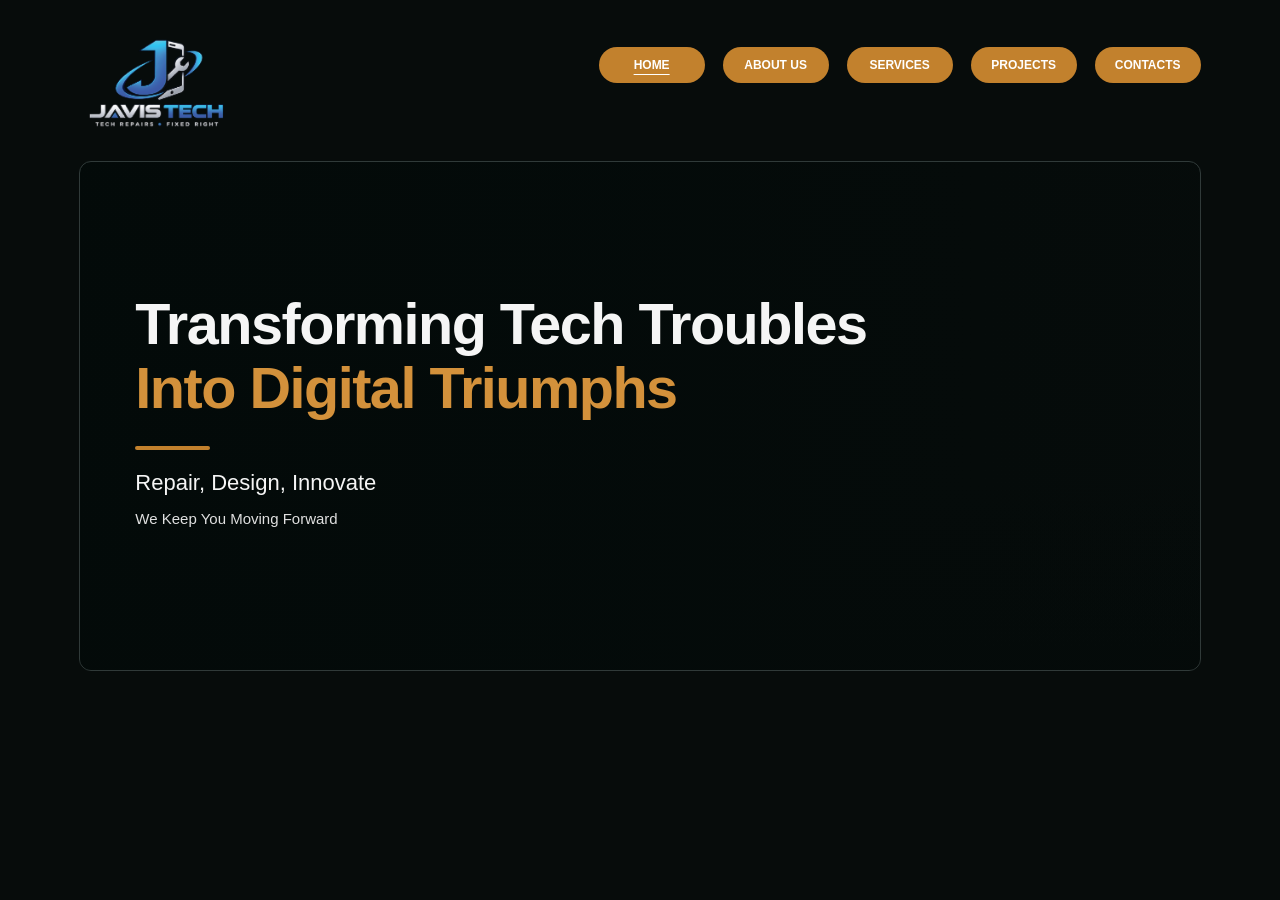
<file: Index.html>
<!DOCTYPE html>
<html lang="en">

<head>
    <meta charset="UTF-8">
    <meta name="viewport" content="width=device-width, initial-scale=1.0">

    <title>Javis Tech | Transforming Tech Troubles</title>

    <!-- LINK TO CSS -->
    <link rel="stylesheet" href="Index Page Css.css">
</head>

<body>

    <!-- MAIN PAGE -->
    <div class="page">

        <!-- HEADER AND NAVIGATION -->
        <header class="site-header">

            <!-- JAVIS TECH LOGO -->
            <a href="index.html" class="logo">
                <img src="JAVIS logo.png" alt="Javis Tech Logo">
            </a>

            <!-- NAVIGATION MENU -->
            <nav class="navigation" aria-label="Main navigation">

                <a href="index.html" class="active">HOME</a>

                <a href="About Us.html">ABOUT US</a>

                <a href="services.html">SERVICES</a>

                <a href="projects.html">PROJECTS</a>

                <a href="CT US.html">CONTACTS</a>

            </nav>

        </header>

        <!-- HERO SECTION WITH BACKGROUND IMAGE -->
        <main>

            <section class="hero">

                <!-- DARK OVERLAY FOR READABLE TEXT -->
                <div class="hero-overlay"></div>

                <!-- HERO CONTENT -->
                <div class="hero-content">




                    <h1>
                        Transforming Tech Troubles
                        <span>Into Digital Triumphs</span>
                    </h1>

                    <div class="orange-line"></div>

                    <h2>
                        Repair, Design, Innovate
                    </h2>

                    <p class="hero-description">
                        We Keep You Moving Forward
                    </p>

                    

</body>

</html>
</file>
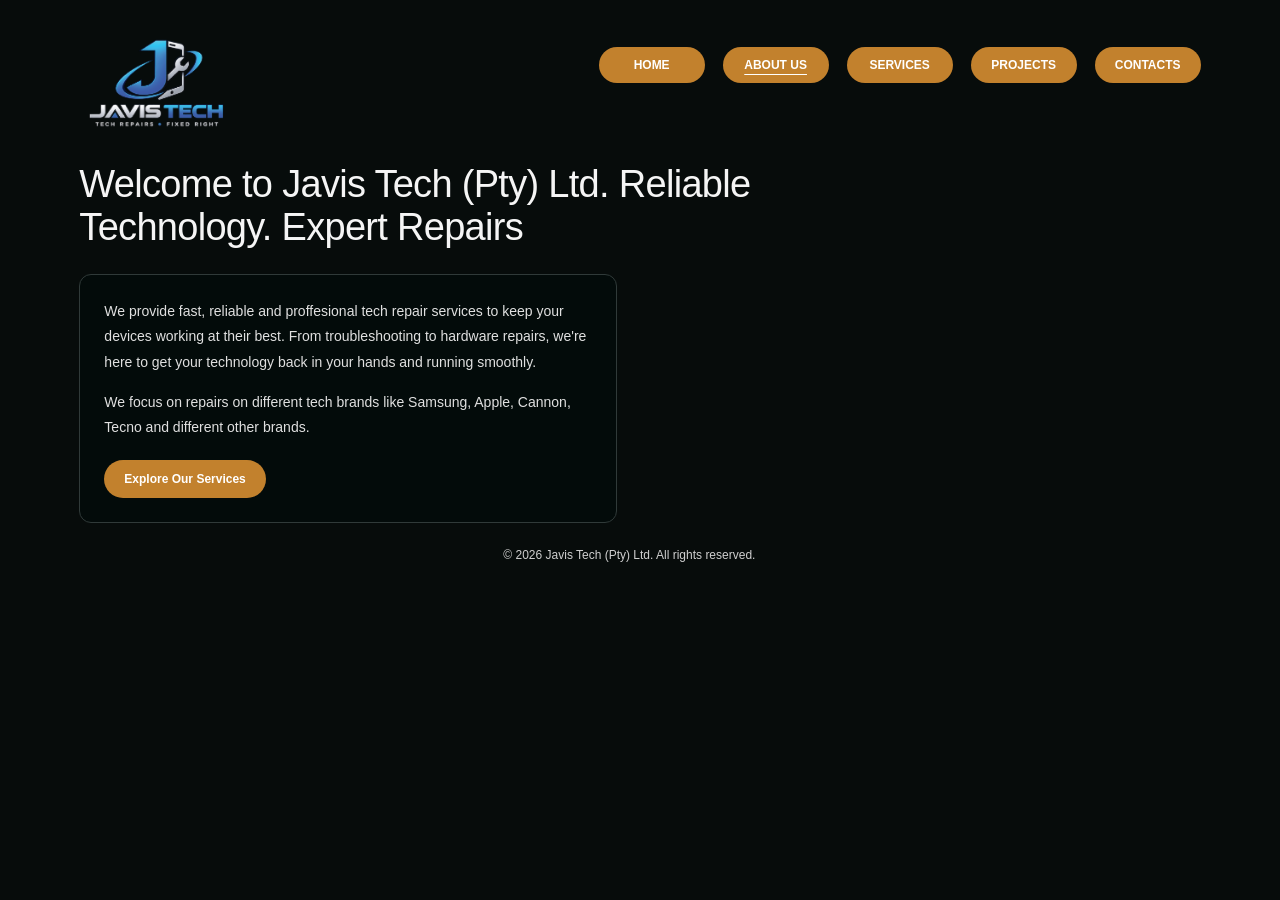
<file: About Us.html>
<!DOCTYPE html>
<html lang="en">

<head>
    <meta charset="UTF-8">
    <meta name="viewport" content="width=device-width, initial-scale=1.0">

    <title>About Us | Javis Tech (Pty) Ltd.</title>

    <link rel="stylesheet" href="about us.css">
</head>

<body>

    <div class="page">

        <!-- HEADER -->
        <header class="site-header">

            <!-- JAVIS TECH LOGO -->
            <a href="index.html" class="logo">
                <img src="JAVIS logo.png" alt="Javis Tech Logo">
            </a>

            <!-- NAVIGATION -->
            <nav class="navigation" aria-label="Main navigation">
                <a href="index.html">HOME</a>
                <a href="About Us.html" class="active">ABOUT US</a>
                <a href="services.html">SERVICES</a>
                <a href="projects.html">PROJECTS</a>
                <a href="CT US.html">CONTACTS</a>
            </nav>

        </header>

        <!-- MAIN CONTENT -->
        <main>

            <!-- INTRODUCTION -->
            <section class="intro">

                <h1>Welcome to Javis Tech (Pty) Ltd.
                    Reliable Technology. Expert Repairs </h1>


            </section>

            <!-- ABOUT SECTION -->
            <section class="about-layout">

                <div class="about-text">


                    <p>
                        We provide fast, reliable and proffesional 
                        tech repair services to keep your devices
                        working at their best.
                        From troubleshooting to hardware repairs, 
                        we're here to get your technology back in 
                        your hands and running smoothly.
                    </p>

                    <p>
                       We focus on repairs on different tech brands 
                       like Samsung, Apple, Cannon, Tecno and different
                        other brands.
                    </p>

                    <a href="services.html" class="action-button">
                        Explore Our Services
                    </a>

                </div>

              </section>
        </main>
        <!-- FOOTER -->
        <footer class="footer">

            &copy; <span id="year"></span>
            Javis Tech (Pty) Ltd. All rights reserved.

        </footer>

    </div>

    <!-- AUTOMATIC COPYRIGHT YEAR -->
    <script>
        document.getElementById("year").textContent =
            new Date().getFullYear();
    </script>

</body>
</html>
</file>
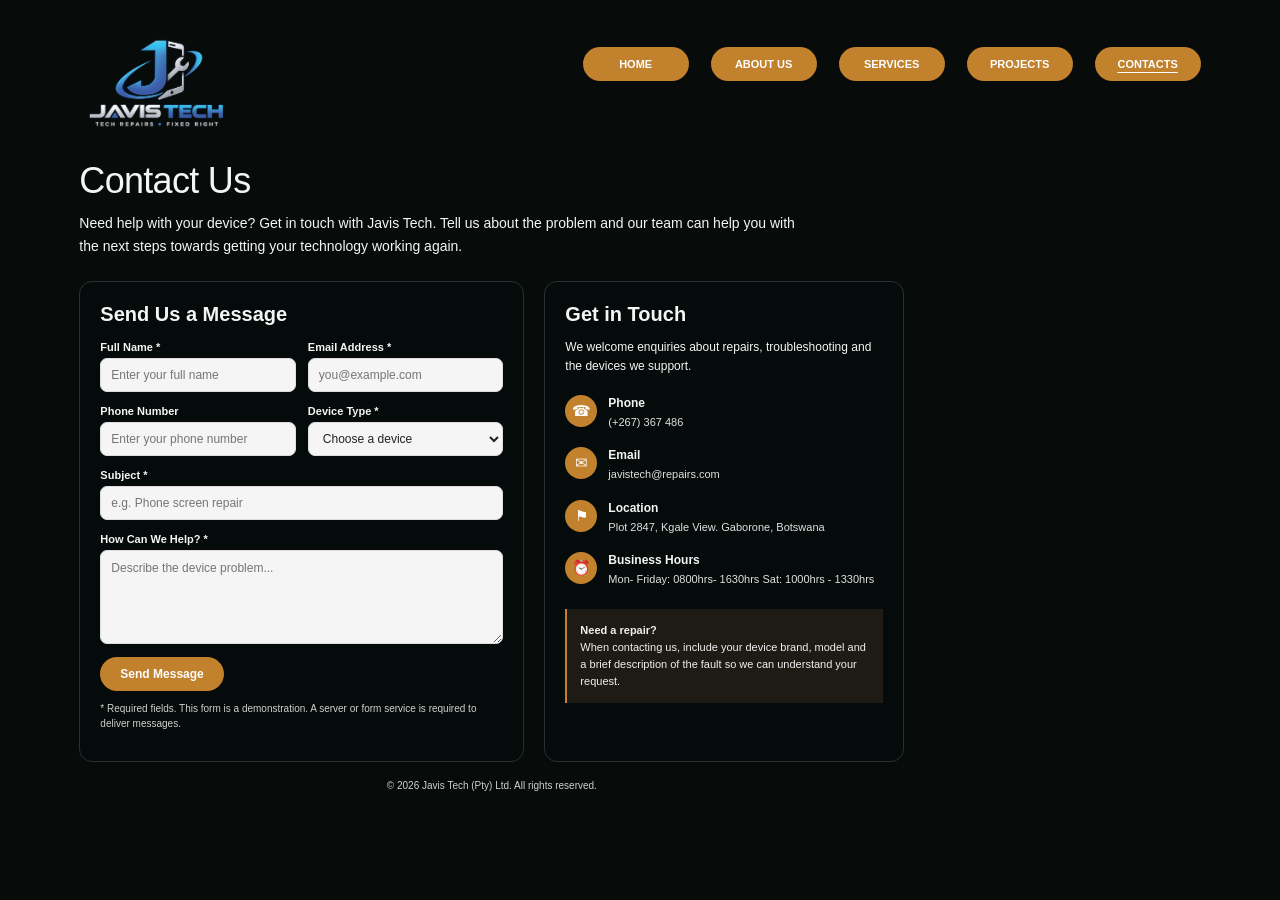
<file: CT US.html>
<!DOCTYPE html>
<html lang="en">
<head>
    <meta charset="UTF-8">
    <meta name="viewport" content="width=device-width, initial-scale=1.0">

    <title>Contact Us | Javis Tech (Pty) Ltd.</title>

    <!-- Link to the separate CSS file -->
    <link rel="stylesheet" href="Contacts.css">
</head>

<body>

    <div class="page">

        <!-- HEADER AND NAVIGATION -->
        <header class="site-header">

            <a href="index.html" class="brand">
                <img src="JAVIS logo.png"
                     alt="Javis Tech Logo">
            </a>

            <nav class="navigation">
                <a href="index.html">HOME</a>
                <a href="About Us.html">ABOUT US</a>
                <a href="services.html">SERVICES</a>
                <a href="projects.html">PROJECTS</a>
                <a href="CT US.html" class="active">CONTACTS</a>
            </nav>

        </header>

        <!-- PAGE INTRODUCTION -->
        <main>

            <section class="page-intro">

                <h1>Contact Us</h1>

                <p>
                    Need help with your device? Get in touch with Javis Tech.
                    Tell us about the problem and our team can help you with
                    the next steps towards getting your technology working again.
                </p>

            </section>

            <!-- CONTACT FORM AND BUSINESS INFORMATION -->
            <div class="contact-layout">

                <!-- LEFT PANEL: CONTACT FORM -->
                <section class="panel contact-form-panel">

                    <h2>Send Us a Message</h2>

                    <form id="contactForm">

                        <div class="form-row">

                            <div class="form-field">
                                <label for="fullName">Full Name *</label>

                                <input
                                    type="text"
                                    id="fullName"
                                    name="fullName"
                                    placeholder="Enter your full name"
                                    required
                                >
                            </div>

                            <div class="form-field">
                                <label for="email">Email Address *</label>

                                <input
                                    type="email"
                                    id="email"
                                    name="email"
                                    placeholder="you@example.com"
                                    required
                                >
                            </div>

                        </div>

                        <div class="form-row">

                            <div class="form-field">
                                <label for="phone">Phone Number</label>

                                <input
                                    type="tel"
                                    id="phone"
                                    name="phone"
                                    placeholder="Enter your phone number"
                                >
                            </div>

                            <div class="form-field">
                                <label for="device">Device Type *</label>

                                <select id="device" name="device" required>
                                    <option value="">Choose a device</option>
                                    <option>Smartphone</option>
                                    <option>Tablet</option>
                                    <option>Laptop or computer</option>
                                    <option>Camera</option>
                                    <option>Other device</option>
                                </select>
                            </div>

                        </div>

                        <div class="form-field">
                            <label for="subject">Subject *</label>

                            <input
                                type="text"
                                id="subject"
                                name="subject"
                                placeholder="e.g. Phone screen repair"
                                required
                            >
                        </div>

                        <div class="form-field">
                            <label for="message">How Can We Help? *</label>

                            <textarea
                                id="message"
                                name="message"
                                placeholder="Describe the device problem..."
                                required
                            ></textarea>
                        </div>

                        <button type="submit" class="submit-button">
                            Send Message
                        </button>

                        <p class="form-note">
                            * Required fields. This form is a demonstration.
                            A server or form service is required to deliver
                            messages.
                        </p>

                        <p
                            id="formFeedback"
                            class="form-feedback"
                            role="status"
                            aria-live="polite"
                        ></p>

                    </form>

                </section>

                <!-- RIGHT PANEL: BUSINESS CONTACT INFORMATION -->
                <aside class="panel contact-info">

                    <h2>Get in Touch</h2>

                    <p class="info-intro">
                        We welcome enquiries about repairs, troubleshooting
                        and the devices we support.
                    </p>

                    <!-- PHONE -->
                    <div class="info-item">

                        <span class="info-icon">&#9742;</span>

                        <div>
                            <h3>Phone</h3>
                            <p>
                                (+267) 367 486
                            </p>
                        </div>

                    </div>

                    <!-- EMAIL -->
                    <div class="info-item">

                        <span class="info-icon">&#9993;</span>

                        <div>
                            <h3>Email</h3>
                            <p>
                                javistech@repairs.com
                            </p>
                        </div>

                    </div>

                    <!-- LOCATION -->
                    <div class="info-item">

                        <span class="info-icon">&#9873;</span>

                        <div>
                            <h3>Location</h3>
                            <p>
                                Plot 2847, Kgale View.
                                Gaborone, Botswana
                            </p>
                        </div>

                    </div>

                    <!-- BUSINESS HOURS -->
                    <div class="info-item">

                        <span class="info-icon">&#9200;</span>

                        <div>
                            <h3>Business Hours</h3>
                            <p>
                                Mon- Friday: 0800hrs- 1630hrs
                                Sat: 1000hrs - 1330hrs
                                
                            </p>
                        </div>

                    </div>

                    <!-- REPAIR INFORMATION -->
                    <div class="service-note">

                        <strong>Need a repair?</strong>

                        <br>

                        When contacting us, include your device brand,
                        model and a brief description of the fault so we
                        can understand your request.

                    </div>

                </aside>

            </div>

        </main>

        <!-- FOOTER -->
        <footer class="footer">

            &copy; <span id="year"></span>
            Javis Tech (Pty) Ltd. All rights reserved.

        </footer>

    </div>

    <!-- BASIC FORM INTERACTION -->
    <script>
        document.getElementById("contactForm").addEventListener(
            "submit",
            function(event) {
                event.preventDefault();

                document.getElementById("formFeedback").textContent =
                    "Thank you! The form is working visually, but a server or form service is needed to send your message.";
            }
        );

        document.getElementById("year").textContent =
            new Date().getFullYear();
    </script>

</body>
</html>
</file>
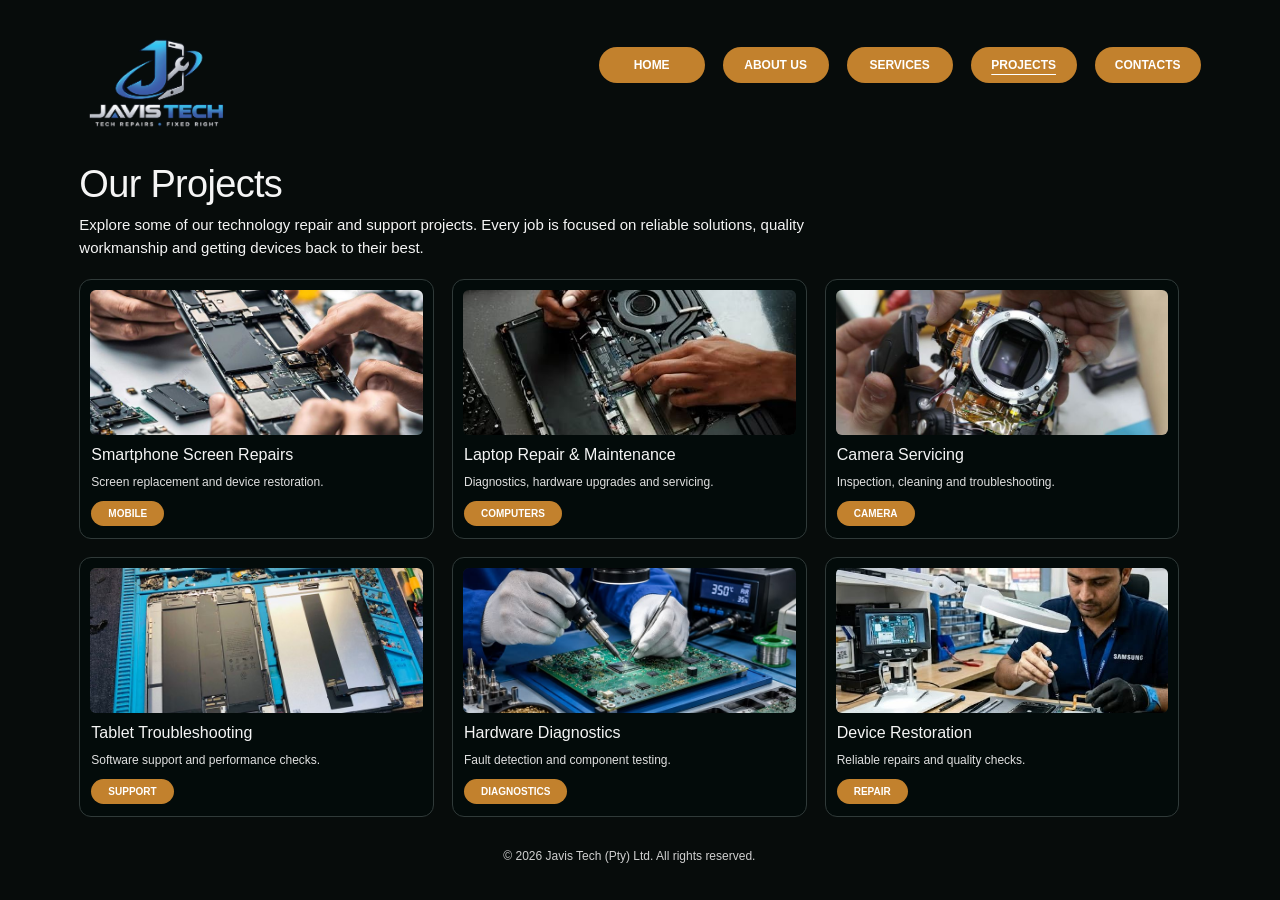
<file: Projects.html>
<!DOCTYPE html>
<html lang="en">
<head>
    <meta charset="UTF-8">
    <meta name="viewport" content="width=device-width, initial-scale=1.0">
    <title>Projects | Javis Tech (Pty) Ltd.</title>

    <link rel="stylesheet" href="projects.css">
</head>

<body>

    <div class="page">

        <!-- HEADER -->
        <header class="site-header">

            <!-- JAVIS TECH LOGO -->
            <a href="index.html" class="logo">
                <img src="JAVIS logo.png"
                     alt="Javis Tech Logo">
            </a>

            <!-- NAVIGATION -->
            <nav class="navigation">
                <a href="index.html">HOME</a>
                <a href="About Us.html">ABOUT US</a>
                <a href="services.html">SERVICES</a>
                <a href="projects.html" class="active">PROJECTS</a>
                <a href="CT US.html">CONTACTS</a>
            </nav>

        </header>

        <!-- PROJECTS INTRODUCTION -->
        <main>

            <section class="intro">
                <h1>Our Projects</h1>

                <p>
                    Explore some of our technology repair and support
                    projects. Every job is focused on reliable solutions,
                    quality workmanship and getting devices back to their best.
                </p>
            </section>

            <!-- PROJECT GALLERY -->
            <section class="project-grid">

                <!-- PROJECT 1 -->
                <article class="project-card">

                    <img
                        src="mobilephone.jpeg"
                        alt="Smartphone repair and maintenance">

                    <div class="project-content">
                        <h2>Smartphone Screen Repairs</h2>

                        <p>
                            Screen replacement and device restoration.
                        </p>

                        <span class="category">MOBILE</span>
                    </div>

                </article>

                <!-- PROJECT 2 -->
                <article class="project-card">

                    <img
                        src="laptoprepair.jpeg"
                        alt="Laptop repair and maintenance">

                    <div class="project-content">
                        <h2>Laptop Repair &amp; Maintenance</h2>

                        <p>
                            Diagnostics, hardware upgrades and servicing.
                        </p>

                        <span class="category">COMPUTERS</span>
                    </div>

                </article>

                <!-- PROJECT 3 -->
                <article class="project-card">

                    <img
                        src="camera servicing.jpeg"
                        alt="Camera servicing and inspection">

                    <div class="project-content">
                        <h2>Camera Servicing</h2>

                        <p>
                            Inspection, cleaning and troubleshooting.
                        </p>

                        <span class="category">CAMERA</span>
                    </div>

                </article>

                <!-- PROJECT 4 -->
                <article class="project-card">

                    <img
                        src="tabletsupport.jpeg"
                        alt="Tablet troubleshooting and repair">

                    <div class="project-content">
                        <h2>Tablet Troubleshooting</h2>

                        <p>
                            Software support and performance checks.
                        </p>

                        <span class="category">SUPPORT</span>
                    </div>

                </article>

                <!-- PROJECT 5 -->
                <article class="project-card">

                    <img
                        src="hardware dia.jpeg"
                        alt="Electronic components and diagnostics">

                    <div class="project-content">
                        <h2>Hardware Diagnostics</h2>

                        <p>
                            Fault detection and component testing.
                        </p>

                        <span class="category">DIAGNOSTICS</span>
                    </div>

                </article>

                <!-- PROJECT 6 -->
                <article class="project-card">

                    <img
                        src="device restoration.jpeg"
                        alt="Restored electronic devices">

                    <div class="project-content">
                        <h2>Device Restoration</h2>

                        <p>
                            Reliable repairs and quality checks.
                        </p>

                        <span class="category">REPAIR</span>
                    </div>

                </article>

            </section>

        </main>

        <!-- FOOTER -->
        <footer class="footer">
            &copy; <span id="year"></span>
            Javis Tech (Pty) Ltd. All rights reserved.
        </footer>

    </div>

    <script>
        document.getElementById("year").textContent =
            new Date().getFullYear();
    </script>

</body>
</html>
</file>
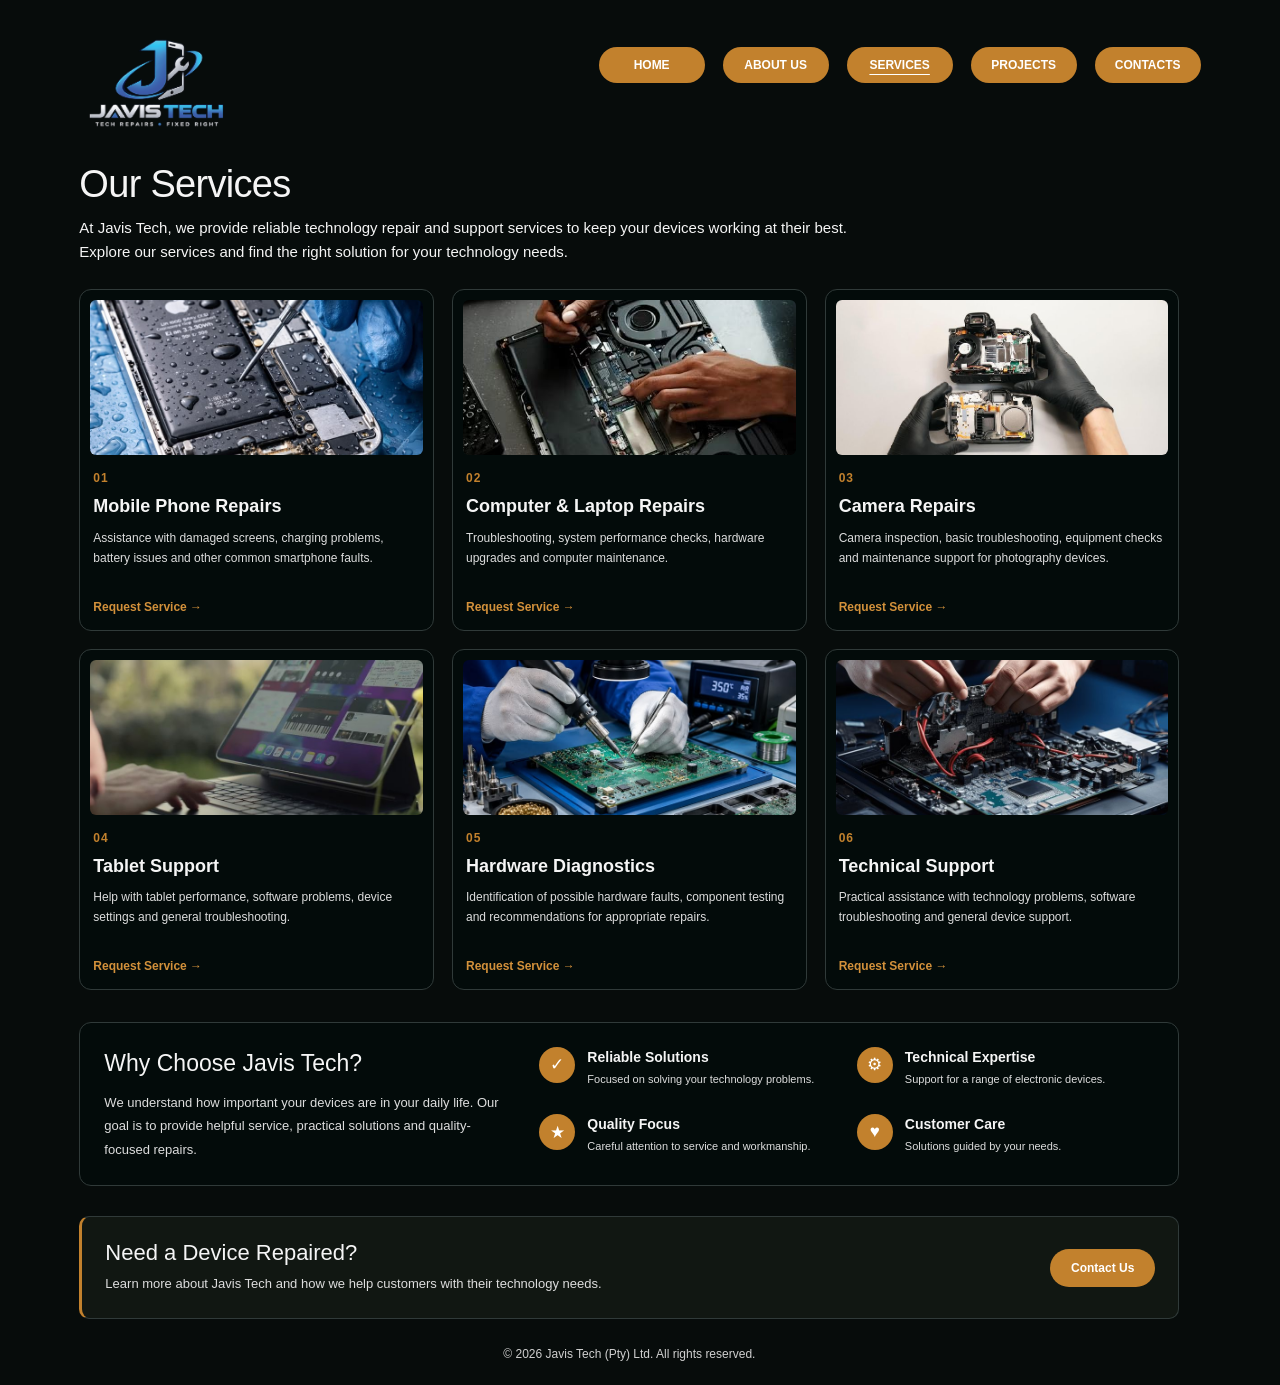
<file: Services.html>
<!DOCTYPE html>
<html lang="en">

<head>
    <meta charset="UTF-8">
    <meta name="viewport" content="width=device-width, initial-scale=1.0">

    <title>Services | Javis Tech (Pty) Ltd.</title>

    <link rel="stylesheet" href="Services.css">
</head>

<body>

    <div class="page">

        <!-- HEADER -->
        <header class="site-header">

            <!-- JAVIS TECH LOGO -->
            <a href="index.html" class="logo">
                <img src="JAVIS logo.png" alt="Javis Tech Logo">
            </a>

            <!-- NAVIGATION -->
            <nav class="navigation" aria-label="Main navigation">
                <a href="index.html">HOME</a>
                <a href="About Us.html">ABOUT US</a>
                <a href="services.html" class="active">SERVICES</a>
                <a href="projects.html">PROJECTS</a>
                <a href="CT US.html">CONTACTS</a>
            </nav>

        </header>

        <!-- MAIN CONTENT -->
        <main>

            <!-- INTRODUCTION -->
            <section class="intro">

                <h1>Our Services</h1>

                <p>
                    At Javis Tech, we provide reliable technology repair
                    and support services to keep your devices working
                    at their best. Explore our services and find the
                    right solution for your technology needs.
                </p>

            </section>

            <!-- SERVICES GRID -->
            <section class="services-grid">

                <!-- SERVICE 1 -->
                <article class="service-card">

                    <img
                        src="mobilerepair.jpeg"
                        alt="Smartphone repair">

                    <div class="service-content">

                        <span class="service-number">01</span>

                        <h2>Mobile Phone Repairs</h2>

                        <p>
                            Assistance with damaged screens, charging
                            problems, battery issues and other common
                            smartphone faults.
                        </p>

                        <a href="CT US.html" class="service-link">
                            Request Service &rarr;
                        </a>

                    </div>

                </article>

                <!-- SERVICE 2 -->
                <article class="service-card">

                    <img
                        src="laptoprepair.jpeg">

                    <div class="service-content">

                        <span class="service-number">02</span>

                        <h2>Computer &amp; Laptop Repairs</h2>

                        <p>
                            Troubleshooting, system performance checks,
                            hardware upgrades and computer maintenance.
                        </p>

                        <a href="CT US.html" class="service-link">
                            Request Service &rarr;
                        </a>

                    </div>

                </article>

                <!-- SERVICE 3 -->
                <article class="service-card">

                    <img
                        src="camrepair.jpeg"
                        alt="Digital camera equipment">

                    <div class="service-content">

                        <span class="service-number">03</span>

                        <h2>Camera Repairs</h2>

                        <p>
                            Camera inspection, basic troubleshooting,
                            equipment checks and maintenance support
                            for photography devices.
                        </p>

                        <a href="CT US.html" class="service-link">
                            Request Service &rarr;
                        </a>

                    </div>

                </article>

                <!-- SERVICE 4 -->
                <article class="service-card">

                    <img
                        src="tabsupport.jpeg"
                        alt="Tablet device">

                    <div class="service-content">

                        <span class="service-number">04</span>

                        <h2>Tablet Support</h2>

                        <p>
                            Help with tablet performance, software
                            problems, device settings and general
                            troubleshooting.
                        </p>

                        <a href="CT US.html" class="service-link">
                            Request Service &rarr;
                        </a>

                    </div>

                </article>

                <!-- SERVICE 5 -->
                <article class="service-card">

                    <img
                        src="techsupport.jpeg"
                        alt="Electronic circuit board">

                    <div class="service-content">

                        <span class="service-number">05</span>

                        <h2>Hardware Diagnostics</h2>

                        <p>
                            Identification of possible hardware faults,
                            component testing and recommendations
                            for appropriate repairs.
                        </p>

                        <a href="CT US.html" class="service-link">
                            Request Service &rarr;
                        </a>

                    </div>

                </article>

                <!-- SERVICE 6 -->
                <article class="service-card">

                    <img
                        src="block validator.jpeg"
                        alt="Technology support and workspace">

                    <div class="service-content">

                        <span class="service-number">06</span>

                        <h2>Technical Support</h2>

                        <p>
                            Practical assistance with technology
                            problems, software troubleshooting and
                            general device support.
                        </p>

                        <a href="CT US.html" class="service-link">
                            Request Service &rarr;
                        </a>

                    </div>

                </article>

            </section>

            <!-- WHY CHOOSE US -->
            <section class="why-us">

                <div class="why-text">

                    <h2>Why Choose Javis Tech?</h2>

                    <p>
                        We understand how important your devices are
                        in your daily life. Our goal is to provide
                        helpful service, practical solutions and
                        quality-focused repairs.
                    </p>

                </div>

                <div class="benefits-grid">

                    <div class="benefit">

                        <span class="benefit-icon">&#10003;</span>

                        <div>
                            <h3>Reliable Solutions</h3>
                            <p>
                                Focused on solving your technology problems.
                            </p>
                        </div>

                    </div>

                    <div class="benefit">

                        <span class="benefit-icon">&#9881;</span>

                        <div>
                            <h3>Technical Expertise</h3>
                            <p>
                                Support for a range of electronic devices.
                            </p>
                        </div>

                    </div>

                    <div class="benefit">

                        <span class="benefit-icon">&#9733;</span>

                        <div>
                            <h3>Quality Focus</h3>
                            <p>
                                Careful attention to service and workmanship.
                            </p>
                        </div>

                    </div>

                    <div class="benefit">

                        <span class="benefit-icon">&#9829;</span>

                        <div>
                            <h3>Customer Care</h3>
                            <p>
                                Solutions guided by your needs.
                            </p>
                        </div>

                    </div>

                </div>

            </section>

            <!-- CALL TO ACTION -->
            <section class="cta-section">

                <div>
                    <h2>Need a Device Repaired?</h2>

                    <p>
                        Learn more about Javis Tech and how we help
                        customers with their technology needs.
                    </p>
                </div>

                <!-- UPDATED BUTTON: REDIRECTS TO ABOUT US -->
                <a href="about.html" class="action-button">
                    Contact Us
                </a>

            </section>

        </main>

        <!-- FOOTER -->
        <footer class="footer">

            &copy; <span id="year"></span>
            Javis Tech (Pty) Ltd. All rights reserved.

        </footer>

    </div>

    <!-- AUTOMATIC COPYRIGHT YEAR -->
    <script>
        document.getElementById("year").textContent =
            new Date().getFullYear();
    </script>

</body>
</html>
</file>
<file: Index Page Css.css>
/* =================================
   GENERAL PAGE STYLING
================================= */

* {
    box-sizing: border-box;
}

html {
    scroll-behavior: smooth;
}

body {
    margin: 0;
    min-height: 100vh;
    background-color: #070c0b;
    color: #f5f5f5;
    font-family: Arial, Helvetica, sans-serif;
}

.page {
    width: 87.6%;
    max-width: 1560px;
    margin: 0 auto;
    padding: 30px 0 20px;
}

/* =================================
   HEADER
================================= */

.site-header {
    display: flex;
    justify-content: space-between;
    align-items: flex-start;
    gap: 30px;
    margin-bottom: 28px;
}

/* JAVIS TECH LOGO */

.logo {
    display: block;
    width: 155px;
    flex-shrink: 0;
}

.logo img {
    display: block;
    width: 100%;
    height: auto;
    object-fit: contain;
}

/* =================================
   NAVIGATION
================================= */

.navigation {
    display: flex;
    justify-content: flex-end;
    align-items: center;
    flex-wrap: wrap;
    gap: 18px;
    padding-top: 17px;
}

.navigation a {
    display: inline-flex;
    justify-content: center;
    align-items: center;
    min-width: 106px;
    padding: 11px 18px;
    border-radius: 25px;
    background-color: #c2812d;
    color: #ffffff;
    font-size: 12px;
    font-weight: bold;
    text-decoration: none;
    white-space: nowrap;
    transition: background-color 0.3s ease;
}

.navigation a:hover {
    background-color: #e29a3d;
}

.navigation a.active {
    text-decoration: underline;
    text-underline-offset: 5px;
}

/* =================================
   HERO SECTION
================================= */

.hero {
    position: relative;
    display: flex;
    flex-direction: column;
    justify-content: center;
    min-height: 510px;
    overflow: hidden;
    padding: 65px 55px 75px;
    border: 1px solid #303a39;
    border-radius: 12px;

    /* BACKGROUND IMAGE */
    background-image:
        linear-gradient(
            90deg,
            rgba(3, 10, 9, 0.96) 0%,
            rgba(3, 10, 9, 0.82) 48%,
            rgba(3, 10, 9, 0.30) 100%
        ),
        url("https://images.unsplash.com/photo-1518770660439-4636190af475?auto=format&fit=crop&w=2000&q=90");

    background-position: center;
    background-size: cover;
    background-repeat: no-repeat;
}

/* DARK OVERLAY */

.hero-overlay {
    position: absolute;
    inset: 0;
    background: linear-gradient(
        0deg,
        rgba(4, 10, 9, 0.55),
        transparent 40%
    );
    pointer-events: none;
}

/* HERO TEXT */

.hero-content {
    position: relative;
    z-index: 1;
    max-width: 760px;
}

.welcome-text {
    margin: 0 0 20px;
    color: #d3913b;
    font-size: 12px;
    font-weight: bold;
    letter-spacing: 3px;
}

.hero-content h1 {
    margin: 0;
    font-size: clamp(36px, 4.5vw, 65px);
    font-weight: bold;
    line-height: 1.12;
    letter-spacing: -1.5px;
}

.hero-content h1 span {
    display: block;
    color: #d3913b;
}

/* ORANGE DECORATIVE LINE */

.orange-line {
    width: 75px;
    height: 4px;
    margin: 25px 0 20px;
    border-radius: 5px;
    background-color: #c2812d;
}

/* TAGLINE */

.hero-content h2 {
    margin: 0 0 10px;
    font-size: 22px;
    font-weight: normal;
}

.hero-description {
    margin: 0;
    color: #e0e0e0;
    font-size: 15px;
    line-height: 1.7;
}

/* =================================
   HERO BUTTONS
================================= */

.hero-buttons {
    display: flex;
    flex-wrap: wrap;
    gap: 13px;
    margin-top: 28px;
}

.primary-button,
.secondary-button {
    display: inline-flex;
    justify-content: center;
    align-items: center;
    padding: 13px 22px;
    border: 1px solid #c2812d;
    border-radius: 25px;
    font-size: 11px;
    font-weight: bold;
    text-decoration: none;
    transition: background-color 0.3s ease,
                color 0.3s ease;
}

.primary-button {
    background-color: #c2812d;
    color: #ffffff;
}

.primary-button:hover {
    background-color: #e29a3d;
}

.secondary-button {
    background-color: transparent;
    color: #ffffff;
}

.secondary-button:hover {
    background-color: #c2812d;
}

/* BOTTOM HERO LABEL */

.hero-bottom {
    position: absolute;
    z-index: 1;
    right: 30px;
    bottom: 18px;
    left: 30px;
    display: flex;
    align-items: center;
    gap: 12px;
}

.bottom-line {
    display: block;
    width: 32px;
    height: 2px;
    background-color: #c2812d;
}

.hero-bottom p {
    margin: 0;
    color: #eeeeee;
    font-size: 9px;
    letter-spacing: 2px;
}

/* =================================
   INTRODUCTION SECTION
================================= */

.intro-section {
    display: grid;
    grid-template-columns: 1fr 0.85fr;
    align-items: center;
    gap: 35px;
    margin: 45px 0;
}

.intro-text {
    max-width: 650px;
}

.section-label {
    margin: 0 0 12px;
    color: #d3913b;
    font-size: 11px;
    font-weight: bold;
    letter-spacing: 2px;
}

.intro-text h2,
.section-heading h2 {
    margin: 0 0 15px;
    font-size: 30px;
    font-weight: normal;
    line-height: 1.3;
}

.intro-text > p:not(.section-label) {
    margin: 0 0 20px;
    color: #dddddd;
    font-size: 14px;
    line-height: 1.8;
}

.text-link {
    color: #d3913b;
    font-size: 13px;
    font-weight: bold;
    text-decoration: none;
}

.text-link:hover {
    color: #f2b45e;
    text-decoration: underline;
}

/* INTRODUCTION IMAGE */

.intro-image {
    height: 260px;
    overflow: hidden;
    border: 1px solid #303a39;
    border-radius: 12px;
}

.intro-image img {
    display: block;
    width: 100%;
    height: 100%;
    object-fit: cover;
    transition: transform 0.4s ease;
}

.intro-image:hover img {
    transform: scale(1.04);
}

/* =================================
   SERVICES PREVIEW
================================= */

.home-services {
    margin: 40px 0;
}

.section-heading {
    margin-bottom: 22px;
}

.section-heading h2 {
    margin-bottom: 8px;
}

.section-heading > p:not(.section-label) {
    margin: 0;
    color: #dddddd;
    font-size: 14px;
    line-height: 1.7;
}

.service-preview-grid {
    display: grid;
    grid-template-columns: repeat(3, minmax(0, 1fr));
    gap: 18px;
}

.service-preview {
    padding: 23px;
    border: 1px solid #303a39;
    border-radius: 12px;
    background-color: rgba(3, 12, 11, 0.8);
    transition: border-color 0.3s ease,
                transform 0.3s ease;
}

.service-preview:hover {
    border-color: #c2812d;
    transform: translateY(-3px);
}

/* SERVICE ICON */

.service-icon {
    display: flex;
    justify-content: center;
    align-items: center;
    width: 45px;
    height: 45px;
    margin-bottom: 18px;
    border-radius: 50%;
    background-color: #c2812d;
    color: #ffffff;
    font-size: 22px;
}

.service-preview h3 {
    margin: 0 0 10px;
    font-size: 17px;
}

.service-preview p {
    margin: 0;
    color: #dddddd;
    font-size: 13px;
    line-height: 1.7;
}

/* SERVICES BUTTON */

.services-button {
    margin-top: 23px;
}

/* =================================
   CONTACT BANNER
================================= */

.contact-banner {
    display: flex;
    justify-content: space-between;
    align-items: center;
    gap: 25px;
    margin: 40px 0 30px;
    padding: 28px;
    border: 1px solid #303a39;
    border-left: 3px solid #c2812d;
    border-radius: 10px;
    background-color: #111712;
}

.contact-banner h2 {
    margin: 0 0 10px;
    font-size: 24px;
    font-weight: normal;
}

.contact-banner > div > p:not(.section-label) {
    margin: 0;
    color: #dddddd;
    font-size: 13px;
    line-height: 1.7;
}

/* =================================
   FOOTER
================================= */

.footer {
    padding: 15px 0 5px;
    border-top: 1px solid #252d2b;
    color: #d0d0d0;
    font-size: 12px;
    text-align: center;
}

.footer p {
    margin: 0;
    line-height: 1.7;
}

/* =================================
   TABLET RESPONSIVENESS
================================= */

@media (max-width: 1000px) {

    .page {
        width: 92%;
    }

    .site-header {
        align-items: center;
        flex-direction: column;
        gap: 20px;
    }

    .navigation {
        justify-content: center;
        gap: 10px;
        padding-top: 0;
    }

    .hero {
        min-height: 460px;
        padding: 45px 35px 65px;
    }

    .intro-section {
        gap: 25px;
    }

    .intro-text h2,
    .section-heading h2 {
        font-size: 27px;
    }

    .service-preview-grid {
        grid-template-columns: repeat(2, minmax(0, 1fr));
    }
}

/* =================================
   MOBILE RESPONSIVENESS
================================= */

@media (max-width: 600px) {

    .page {
        width: 90%;
        padding-top: 22px;
    }

    .navigation {
        gap: 8px;
    }

    .navigation a {
        min-width: auto;
        padding: 10px 12px;
        font-size: 10px;
    }

    .hero {
        min-height: 440px;
        padding: 35px 22px 65px;
        background-position: center;
    }

    .hero-content h1 {
        font-size: 37px;
        letter-spacing: -0.8px;
    }

    .welcome-text {
        font-size: 10px;
        letter-spacing: 2px;
    }

    .hero-content h2 {
        font-size: 19px;
    }

    .hero-description {
        font-size: 13px;
    }

    .hero-buttons {
        gap: 10px;
    }

    .primary-button,
    .secondary-button {
        padding: 12px 16px;
        font-size: 10px;
    }

    .hero-bottom {
        right: 18px;
        left: 18px;
    }

    .hero-bottom p {
        font-size: 8px;
        letter-spacing: 1px;
    }

    .intro-section {
        grid-template-columns: 1fr;
        gap: 22px;
        margin: 32px 0;
    }

    .intro-text h2,
    .section-heading h2 {
        font-size: 26px;
    }

    .intro-image {
        height: 220px;
    }

    .service-preview-grid {
        grid-template-columns: 1fr;
        gap: 13px;
    }

    .service-preview {
        padding: 20px;
    }

    .contact-banner {
        align-items: flex-start;
        flex-direction: column;
        gap: 20px;
        padding: 22px;
    }

    .contact-banner h2 {
        font-size: 22px;
    }

}
</file>
<file: about us.css>
/* GENERAL STYLING */

* {
    box-sizing: border-box;
}

html {
    scroll-behavior: smooth;
}

body {
    margin: 0;
    min-height: 100vh;
    background-color: #070c0b;
    color: #f5f5f5;
    font-family: Arial, Helvetica, sans-serif;
}

{
    background-image: url('him.jpeg'); /* Adjust path as needed */
    background-size: cover;
    background-repeat: no-repeat;
    background-position: screen;
    background-attachment: fixed;
}

.page {
    width: 87.6%;
    max-width: 1560px;
    margin: 0 auto;
    padding: 30px 0 24px;
}

/* HEADER */

.site-header {
    display: flex;
    justify-content: space-between;
    align-items: flex-start;
    gap: 30px;
    margin-bottom: 30px;
}

/* JAVIS TECH LOGO */

.logo {
    display: block;
    width: 155px;
    flex-shrink: 0;
}

.logo img {
    display: block;
    width: 100%;
    height: auto;
    object-fit: contain;
}

/* NAVIGATION */

.navigation {
    display: flex;
    justify-content: flex-end;
    align-items: center;
    flex-wrap: wrap;
    gap: 18px;
    padding-top: 17px;
}

.navigation a {
    display: inline-flex;
    justify-content: center;
    align-items: center;
    min-width: 106px;
    padding: 11px 18px;
    border-radius: 25px;
    background-color: #c2812d;
    color: #ffffff;
    font-size: 12px;
    font-weight: bold;
    text-decoration: none;
    white-space: nowrap;
    transition: background-color 0.3s ease;
}

.navigation a:hover {
    background-color: #e29a3d;
}

.navigation a.active {
    text-decoration: underline;
    text-underline-offset: 5px;
}

/* PAGE INTRODUCTION */

.intro {
    max-width: 800px;
    margin-bottom: 25px;
}

.intro h1 {
    margin: 0 0 10px;
    font-size: 38px;
    font-weight: normal;
    letter-spacing: -0.7px;
}

.intro p {
    margin: 0;
    font-size: 15px;
    line-height: 1.6;
}

/* WHO WE ARE SECTION */

.about-layout {
    display: grid;
    grid-template-columns: 1fr 1fr;
    align-items: center;
    gap: 24px;
    max-width: 1100px;
    margin-bottom: 25px;
}

.about-text,
.about-image {
    min-width: 0;
    border: 1px solid #303a39;
    border-radius: 12px;
    overflow: hidden;
    background-color: rgba(3, 12, 11, 0.8);
}

.about-text {
    padding: 24px;
}

.about-text h2 {
    margin: 0 0 15px;
    font-size: 24px;
    font-weight: 600;
}

.about-text p {
    margin: 0 0 15px;
    color: #e0e0e0;
    font-size: 14px;
    line-height: 1.8;
}

.about-image {
    min-height: 320px;
}

.about-image img {
    display: block;
    width: 100%;
    height: 100%;
    min-height: 320px;
    object-fit: cover;
}

/* BUTTONS */

.action-button {
    display: inline-block;
    margin-top: 5px;
    padding: 12px 20px;
    border-radius: 25px;
    background-color: #c2812d;
    color: #ffffff;
    font-size: 12px;
    font-weight: bold;
    text-decoration: none;
    transition: background-color 0.3s ease;
}

.action-button:hover {
    background-color: #e29a3d;
}

/* MISSION AND VISION */

.purpose-section {
    display: grid;
    grid-template-columns: repeat(2, minmax(0, 1fr));
    gap: 20px;
    max-width: 1100px;
    margin-bottom: 32px;
}

.purpose-card {
    padding: 23px;
    border: 1px solid #303a39;
    border-radius: 12px;
    background-color: rgba(3, 12, 11, 0.8);
    transition: border-color 0.3s ease;
}

.purpose-card:hover,
.value-card:hover {
    border-color: #c2812d;
}

.purpose-icon {
    display: flex;
    align-items: center;
    justify-content: center;
    width: 42px;
    height: 42px;
    margin-bottom: 14px;
    border-radius: 50%;
    background-color: #c2812d;
    color: #ffffff;
    font-size: 22px;
}

.purpose-card h2 {
    margin: 0 0 10px;
    font-size: 21px;
}

.purpose-card p {
    margin: 0;
    color: #dddddd;
    font-size: 14px;
    line-height: 1.7;
}

/* CORE VALUES */

.values-section {
    max-width: 1100px;
    margin-bottom: 32px;
}

.section-heading {
    margin-bottom: 18px;
}

.section-heading h2 {
    margin: 0 0 8px;
    font-size: 27px;
    font-weight: normal;
}

.section-heading p {
    margin: 0;
    color: #dddddd;
    font-size: 14px;
    line-height: 1.6;
}

.values-grid {
    display: grid;
    grid-template-columns: repeat(4, minmax(0, 1fr));
    gap: 15px;
}

.value-card {
    padding: 18px;
    border: 1px solid #303a39;
    border-radius: 12px;
    background-color: rgba(3, 12, 11, 0.8);
    transition: border-color 0.3s ease;
}

.value-icon {
    display: flex;
    align-items: center;
    justify-content: center;
    width: 34px;
    height: 34px;
    margin-bottom: 12px;
    border-radius: 50%;
    background-color: #c2812d;
    color: #ffffff;
    font-size: 18px;
}

.value-card h3 {
    margin: 0 0 8px;
    font-size: 16px;
}

.value-card p {
    margin: 0;
    color: #dddddd;
    font-size: 12px;
    line-height: 1.7;
}

/* CALL TO ACTION */

.cta-section {
    max-width: 1100px;
    padding: 25px;
    border: 1px solid #303a39;
    border-left: 3px solid #c2812d;
    border-radius: 10px;
    background-color: #111712;
    margin-bottom: 28px;
}

.cta-section h2 {
    margin: 0 0 9px;
    font-size: 23px;
    font-weight: normal;
}

.cta-section p {
    margin: 0 0 12px;
    color: #dddddd;
    font-size: 14px;
    line-height: 1.6;
}

/* FOOTER */

.footer {
    max-width: 1100px;
    margin-top: 25px;
    color: #d0d0d0;
    font-size: 12px;
    text-align: center;
}

/* TABLET RESPONSIVENESS */

@media (max-width: 1000px) {
    .page {
        width: 92%;
    }

    .site-header {
        align-items: center;
        flex-direction: column;
        gap: 20px;
    }

    .navigation {
        justify-content: center;
        gap: 10px;
        padding-top: 0;
    }

    .about-layout {
        grid-template-columns: 1fr 1fr;
    }

    .values-grid {
        grid-template-columns: repeat(2, minmax(0, 1fr));
    }
}

/* MOBILE RESPONSIVENESS */

@media (max-width: 600px) {
    .page {
        width: 90%;
        padding-top: 22px;
    }

    .navigation {
        gap: 8px;
    }

    .navigation a {
        min-width: auto;
        padding: 10px 12px;
        font-size: 10px;
    }

    .intro h1 {
        font-size: 31px;
    }

    .intro p {
        font-size: 13px;
    }

    .about-layout,
    .purpose-section {
        grid-template-columns: 1fr;
    }

    .about-text {
        padding: 20px;
    }

    .about-image,
    .about-image img {
        min-height: 230px;
    }

    .values-grid {
        grid-template-columns: 1fr;
    }

    .purpose-card {
        padding: 20px;
    }

    .cta-section {
        padding: 20px;
    }
}
</file>
<file: Contacts.css>
/* ========================================
   JAVIS TECH CONTACT PAGE
   CSS STYLING
   ======================================== */

/* GENERAL PAGE STYLING */

* {
    box-sizing: border-box;
}

html {
    scroll-behavior: smooth;
}

body {
    margin: 0;
    min-height: 100vh;
    background-color: #070c0b;
    color: #f5f5f5;
    font-family: Arial, Helvetica, sans-serif;
}

.page {
    width: 87.6%;
    max-width: 1560px;
    margin: 0 auto;
    padding: 30px 0 24px;
}

/* HEADER */

.site-header {
    display: flex;
    justify-content: space-between;
    align-items: flex-start;
    gap: 30px;
    margin-bottom: 26px;
}

/* JAVIS TECH LOGO */

.brand {
    display: block;
    width: 155px;
    flex: 0 0 155px;
}

.brand img {
    display: block;
    width: 100%;
    height: auto;
    object-fit: contain;
}

/* NAVIGATION BAR */

.navigation {
    display: flex;
    justify-content: flex-end;
    align-items: center;
    flex-wrap: wrap;
    gap: 22px;
    padding-top: 17px;
}

.navigation a {
    display: inline-flex;
    justify-content: center;
    align-items: center;

    min-width: 106px;
    min-height: 34px;

    padding: 10px 18px;

    border-radius: 24px;
    background-color: #c2812d;
    color: #ffffff;

    font-size: 11px;
    font-weight: bold;
    text-decoration: none;
    white-space: nowrap;

    transition: background-color 0.2s ease,
                transform 0.2s ease;
}

.navigation a:hover {
    background-color: #df9639;
    transform: translateY(-1px);
}

/* HIGHLIGHT CURRENT PAGE */

.navigation a.active {
    text-decoration: underline;
    text-underline-offset: 4px;
}

/* PAGE HEADING */

.page-intro {
    max-width: 720px;
    margin-bottom: 24px;
}

.page-intro h1 {
    margin: 0 0 10px;

    font-size: 36px;
    line-height: 1.2;
    font-weight: normal;
    letter-spacing: -0.7px;
}

.page-intro p {
    margin: 0;

    font-size: 14px;
    line-height: 1.6;
}

/* MAIN TWO-COLUMN LAYOUT */

.contact-layout {
    display: grid;

    grid-template-columns:
        minmax(0, 445px)
        minmax(0, 360px);

    gap: 20px;
    align-items: stretch;
}

/* CONTACT PANELS */

.panel {
    min-width: 0;

    border: 1px solid #293130;
    border-radius: 13px;

    background-color: rgba(4, 11, 10, 0.55);

    padding: 20px;
}

.panel h2 {
    margin: 0 0 14px;

    font-size: 20px;
    line-height: 1.25;
    font-weight: 600;
}

/* FORM ROWS */

.form-row {
    display: grid;
    grid-template-columns: 1fr 1fr;
    gap: 12px;
}

/* FORM FIELDS */

.form-field {
    margin-bottom: 13px;
}

.form-field label {
    display: block;
    margin-bottom: 5px;

    font-size: 11px;
    font-weight: 600;
}

/* INPUTS, DROPDOWN AND TEXT AREA */

.form-field input,
.form-field select,
.form-field textarea {
    display: block;
    width: 100%;

    border: 1px solid #dddddd;
    border-radius: 7px;

    outline: none;

    background-color: #f5f5f5;
    color: #222222;

    font-family: Arial, Helvetica, sans-serif;
    font-size: 12px;
}

.form-field input,
.form-field select {
    height: 34px;
    padding: 7px 10px;
}

.form-field textarea {
    min-height: 94px;
    padding: 10px;
    resize: vertical;
}

/* INPUT FOCUS EFFECT */

.form-field input:focus,
.form-field select:focus,
.form-field textarea:focus {
    border-color: #c2812d;

    box-shadow:
        0 0 0 2px rgba(194, 129, 45, 0.22);
}

/* SEND MESSAGE BUTTON */

.submit-button {
    min-height: 34px;

    padding: 9px 20px;

    border: none;
    border-radius: 22px;

    background-color: #c2812d;
    color: #ffffff;

    font-size: 12px;
    font-weight: bold;

    cursor: pointer;

    transition: background-color 0.2s ease;
}

.submit-button:hover {
    background-color: #df9639;
}

/* FORM NOTE */

.form-note,
.form-feedback {
    margin: 10px 0 0;

    color: #d1d1d1;

    font-size: 10px;
    line-height: 1.5;
}

/* RIGHT PANEL INTRODUCTION */

.info-intro {
    margin: -3px 0 18px;

    font-size: 12px;
    line-height: 1.6;
}

/* CONTACT INFORMATION ITEMS */

.info-item {
    display: flex;
    align-items: flex-start;
    gap: 11px;

    margin-bottom: 17px;
}

/* ROUND ORANGE ICONS */

.info-icon {
    display: flex;

    flex: 0 0 32px;

    width: 32px;
    height: 32px;

    align-items: center;
    justify-content: center;

    border-radius: 50%;

    background-color: #c2812d;
    color: #ffffff;

    font-size: 15px;
}

/* CONTACT ITEM HEADINGS */

.info-item h3 {
    margin: 1px 0 4px;

    font-size: 12px;
    font-weight: bold;
}

/* CONTACT ITEM TEXT */

.info-item p {
    margin: 0;

    color: #e0e0e0;

    font-size: 11px;
    line-height: 1.5;

    overflow-wrap: anywhere;
}

/* REPAIR INFORMATION BOX */

.service-note {
    margin-top: 21px;
    padding: 13px;

    border-left: 2px solid #c2812d;

    background-color: #1d1b13;
    color: #f0f0f0;

    font-size: 11px;
    line-height: 1.55;
}

/* FOOTER */

.footer {
    width: min(825px, 100%);

    margin-top: 18px;

    color: #d0d0d0;

    font-size: 10px;
    text-align: center;
}

/* ========================================
   TABLET RESPONSIVE DESIGN
   ======================================== */

@media (max-width: 1000px) {

    .page {
        width: 92%;
        max-width: 720px;
    }

    .site-header {
        align-items: center;
        flex-direction: column;
        gap: 18px;
    }

    .brand {
        width: 155px;
        flex-basis: auto;
    }

    .navigation {
        justify-content: center;
        gap: 10px;
        padding-top: 0;
    }

    .contact-layout {
        grid-template-columns: 1fr 1fr;
    }
}

/* ========================================
   MOBILE RESPONSIVE DESIGN
   ======================================== */

@media (max-width: 650px) {

    .page {
        width: 90%;
        padding-top: 22px;
    }

    .navigation {
        justify-content: center;
        gap: 8px;
    }

    .navigation a {
        min-width: auto;
        padding: 9px 12px;
        font-size: 10px;
    }

    .page-intro h1 {
        font-size: 31px;
    }

    .contact-layout {
        grid-template-columns: 1fr;
    }

    .panel {
        padding: 18px;
    }
}

/* SMALL MOBILE SCREENS */

@media (max-width: 420px) {

    .form-row {
        grid-template-columns: 1fr;
        gap: 0;
    }

    .navigation a {
        font-size: 9px;
        padding: 9px 10px;
    }
}
</file>
<file: projects.css>
/* GENERAL STYLING */

* {
    box-sizing: border-box;
}

body {
    margin: 0;
    min-height: 100vh;
    background-color: #070c0b;
    color: #f5f5f5;
    font-family: Arial, Helvetica, sans-serif;
}

.page {
    width: 87.6%;
    max-width: 1560px;
    margin: 0 auto;
    padding: 30px 0 24px;
}

/* HEADER */

.site-header {
    display: flex;
    justify-content: space-between;
    align-items: flex-start;
    gap: 30px;
    margin-bottom: 30px;
}

/* JAVIS TECH LOGO */

.logo {
    display: block;
    width: 155px;
    flex-shrink: 0;
}

.logo img {
    display: block;
    width: 100%;
    height: auto;
    object-fit: contain;
}

/* NAVIGATION */

.navigation {
    display: flex;
    justify-content: flex-end;
    align-items: center;
    flex-wrap: wrap;
    gap: 18px;
    padding-top: 17px;
}

.navigation a {
    display: inline-flex;
    justify-content: center;
    align-items: center;
    min-width: 106px;
    padding: 11px 18px;
    border-radius: 25px;
    background-color: #c2812d;
    color: #ffffff;
    font-size: 12px;
    font-weight: bold;
    text-decoration: none;
    white-space: nowrap;
    transition: background-color 0.3s ease;
}

.navigation a:hover {
    background-color: #e29a3d;
}

.navigation a.active {
    text-decoration: underline;
    text-underline-offset: 5px;
}

/* INTRODUCTION */

.intro {
    max-width: 800px;
    margin-bottom: 20px;
}

.intro h1 {
    margin: 0 0 8px;
    font-size: 38px;
    font-weight: normal;
    letter-spacing: -0.7px;
}

.intro p {
    margin: 0;
    font-size: 15px;
    line-height: 1.5;
}

/* PROJECT GRID */

.project-grid {
    display: grid;
    grid-template-columns: repeat(3, minmax(0, 1fr));
    gap: 18px;
    max-width: 1100px;
}

/* PROJECT CARDS */

.project-card {
    min-width: 0;
    overflow: hidden;
    border: 1px solid #303a39;
    border-radius: 12px;
    background-color: rgba(3, 12, 11, 0.8);
    padding: 10px;
    transition: border-color 0.3s ease,
                transform 0.3s ease;
}

.project-card:hover {
    border-color: #c2812d;
    transform: translateY(-3px);
}

/* PROJECT IMAGES */

.project-card img {
    display: block;
    width: 100%;
    height: 145px;
    object-fit: cover;
    border-radius: 6px;
    background-color: #14201e;
}

/* PROJECT INFORMATION */

.project-content {
    padding: 10px 1px 2px;
}

.project-content h2 {
    margin: 0 0 7px;
    font-size: 16px;
    font-weight: normal;
    line-height: 1.3;
}

.project-content p {
    margin: 0 0 10px;
    color: #e0e0e0;
    font-size: 12px;
    line-height: 1.5;
}

/* ORANGE CATEGORY LABELS */

.category {
    display: inline-block;
    padding: 7px 17px;
    border-radius: 20px;
    background-color: #c2812d;
    color: #ffffff;
    font-size: 10px;
    font-weight: bold;
}

/* FOOTER */

.footer {
    max-width: 1100px;
    margin-top: 32px;
    color: #d0d0d0;
    font-size: 12px;
    text-align: center;
}

/* TABLETS */

@media (max-width: 1000px) {
    .page {
        width: 92%;
    }

    .site-header {
        align-items: center;
        flex-direction: column;
        gap: 20px;
    }

    .navigation {
        justify-content: center;
        gap: 10px;
        padding-top: 0;
    }

    .project-grid {
        grid-template-columns: repeat(2, minmax(0, 1fr));
        max-width: none;
    }
}

/* MOBILE PHONES */

@media (max-width: 600px) {
    .page {
        width: 90%;
        padding-top: 22px;
    }

    .navigation {
        gap: 8px;
    }

    .navigation a {
        min-width: auto;
        padding: 10px 12px;
        font-size: 10px;
    }

    .intro h1 {
        font-size: 31px;
    }

    .intro p {
        font-size: 13px;
    }

    .project-grid {
        grid-template-columns: 1fr;
        gap: 15px;
    }

    .project-card img {
        height: 200px;
    }

    .project-content h2 {
        font-size: 17px;
    }

    .footer {
        line-height: 1.6;
    }
}
</file>
<file: Services.css>
/* GENERAL STYLING */

* {
    box-sizing: border-box;
}

html {
    scroll-behavior: smooth;
}

body {
    margin: 0;
    min-height: 100vh;
    background-color: #070c0b;
    color: #f5f5f5;
    font-family: Arial, Helvetica, sans-serif;
}

.page {
    width: 87.6%;
    max-width: 1560px;
    margin: 0 auto;
    padding: 30px 0 24px;
}

/* HEADER */

.site-header {
    display: flex;
    justify-content: space-between;
    align-items: flex-start;
    gap: 30px;
    margin-bottom: 30px;
}

/* JAVIS TECH LOGO */

.logo {
    display: block;
    width: 155px;
    flex-shrink: 0;
}

.logo img {
    display: block;
    width: 100%;
    height: auto;
    object-fit: contain;
}

/* NAVIGATION */

.navigation {
    display: flex;
    justify-content: flex-end;
    align-items: center;
    flex-wrap: wrap;
    gap: 18px;
    padding-top: 17px;
}

.navigation a {
    display: inline-flex;
    justify-content: center;
    align-items: center;
    min-width: 106px;
    padding: 11px 18px;
    border-radius: 25px;
    background-color: #c2812d;
    color: #ffffff;
    font-size: 12px;
    font-weight: bold;
    text-decoration: none;
    white-space: nowrap;
    transition: background-color 0.3s ease;
}

.navigation a:hover {
    background-color: #e29a3d;
}

.navigation a.active {
    text-decoration: underline;
    text-underline-offset: 5px;
}

/* INTRODUCTION */

.intro {
    max-width: 800px;
    margin-bottom: 25px;
}

.intro h1 {
    margin: 0 0 10px;
    font-size: 38px;
    font-weight: normal;
    letter-spacing: -0.7px;
}

.intro p {
    margin: 0;
    font-size: 15px;
    line-height: 1.6;
}

/* SERVICES GRID */

.services-grid {
    display: grid;
    grid-template-columns: repeat(3, minmax(0, 1fr));
    gap: 18px;
    max-width: 1100px;
    margin-bottom: 32px;
}

/* SERVICE CARDS */

.service-card {
    min-width: 0;
    overflow: hidden;
    border: 1px solid #303a39;
    border-radius: 12px;
    background-color: rgba(3, 12, 11, 0.8);
    padding: 10px;
    transition: border-color 0.3s ease,
                transform 0.3s ease;
}

.service-card:hover {
    border-color: #c2812d;
    transform: translateY(-3px);
}

/* SERVICE IMAGES */

.service-card img {
    display: block;
    width: 100%;
    height: 155px;
    object-fit: cover;
    border-radius: 6px;
    background-color: #14201e;
}

/* SERVICE CONTENT */

.service-content {
    padding: 13px 3px 5px;
}

.service-number {
    display: inline-block;
    margin-bottom: 9px;
    color: #c2812d;
    font-size: 12px;
    font-weight: bold;
    letter-spacing: 1px;
}

.service-content h2 {
    margin: 0 0 9px;
    font-size: 18px;
    font-weight: 600;
    line-height: 1.35;
}

.service-content p {
    min-height: 55px;
    margin: 0 0 14px;
    color: #dddddd;
    font-size: 12px;
    line-height: 1.7;
}

/* SERVICE LINKS */

.service-link {
    display: inline-block;
    color: #d3913b;
    font-size: 12px;
    font-weight: bold;
    text-decoration: none;
    transition: color 0.3s ease;
}

.service-link:hover {
    color: #f2b45e;
    text-decoration: underline;
}

/* WHY CHOOSE US SECTION */

.why-us {
    display: grid;
    grid-template-columns: 0.8fr 1.2fr;
    gap: 25px;
    max-width: 1100px;
    margin-bottom: 30px;
    padding: 24px;
    border: 1px solid #303a39;
    border-radius: 12px;
    background-color: rgba(3, 12, 11, 0.8);
}

.why-text h2 {
    margin: 0 0 12px;
    font-size: 23px;
    font-weight: normal;
    line-height: 1.4;
}

.why-text p {
    margin: 0;
    color: #dddddd;
    font-size: 13px;
    line-height: 1.8;
}

/* BENEFITS GRID */

.benefits-grid {
    display: grid;
    grid-template-columns: repeat(2, minmax(0, 1fr));
    gap: 20px;
}

.benefit {
    display: flex;
    align-items: flex-start;
    gap: 12px;
}

.benefit-icon {
    display: flex;
    flex-shrink: 0;
    align-items: center;
    justify-content: center;
    width: 36px;
    height: 36px;
    border-radius: 50%;
    background-color: #c2812d;
    color: #ffffff;
    font-size: 17px;
}

.benefit h3 {
    margin: 2px 0 6px;
    font-size: 14px;
}

.benefit p {
    margin: 0;
    color: #dddddd;
    font-size: 11px;
    line-height: 1.6;
}

/* CALL TO ACTION */

.cta-section {
    display: flex;
    justify-content: space-between;
    align-items: center;
    gap: 20px;
    max-width: 1100px;
    margin-bottom: 28px;
    padding: 23px;
    border: 1px solid #303a39;
    border-left: 3px solid #c2812d;
    border-radius: 10px;
    background-color: #111712;
}

.cta-section h2 {
    margin: 0 0 8px;
    font-size: 22px;
    font-weight: normal;
}

.cta-section p {
    margin: 0;
    color: #dddddd;
    font-size: 13px;
    line-height: 1.6;
}

/* BUTTON */

.action-button {
    display: inline-block;
    flex-shrink: 0;
    padding: 12px 21px;
    border-radius: 25px;
    background-color: #c2812d;
    color: #ffffff;
    font-size: 12px;
    font-weight: bold;
    text-decoration: none;
    transition: background-color 0.3s ease;
}

.action-button:hover {
    background-color: #e29a3d;
}

/* FOOTER */

.footer {
    max-width: 1100px;
    margin-top: 25px;
    color: #d0d0d0;
    font-size: 12px;
    text-align: center;
}

/* TABLETS */

@media (max-width: 1000px) {

    .page {
        width: 92%;
    }

    .site-header {
        align-items: center;
        flex-direction: column;
        gap: 20px;
    }

    .navigation {
        justify-content: center;
        gap: 10px;
        padding-top: 0;
    }

    .services-grid {
        grid-template-columns: repeat(2, minmax(0, 1fr));
        max-width: none;
    }

    .why-us {
        grid-template-columns: 1fr;
    }
}

/* MOBILE PHONES */

@media (max-width: 600px) {

    .page {
        width: 90%;
        padding-top: 22px;
    }

    .navigation {
        gap: 8px;
    }

    .navigation a {
        min-width: auto;
        padding: 10px 12px;
        font-size: 10px;
    }

    .intro h1 {
        font-size: 31px;
    }

    .intro p {
        font-size: 13px;
    }

    .services-grid {
        grid-template-columns: 1fr;
        gap: 15px;
    }

    .service-card img {
        height: 200px;
    }

    .service-content h2 {
        font-size: 18px;
    }

    .service-content p {
        min-height: auto;
    }

    .why-us {
        padding: 19px;
    }

    .benefits-grid {
        grid-template-columns: 1fr;
        gap: 17px;
    }

    .cta-section {
        align-items: flex-start;
        flex-direction: column;
        padding: 20px;
    }

    .footer {
        line-height: 1.6;
    }
}
</file>
